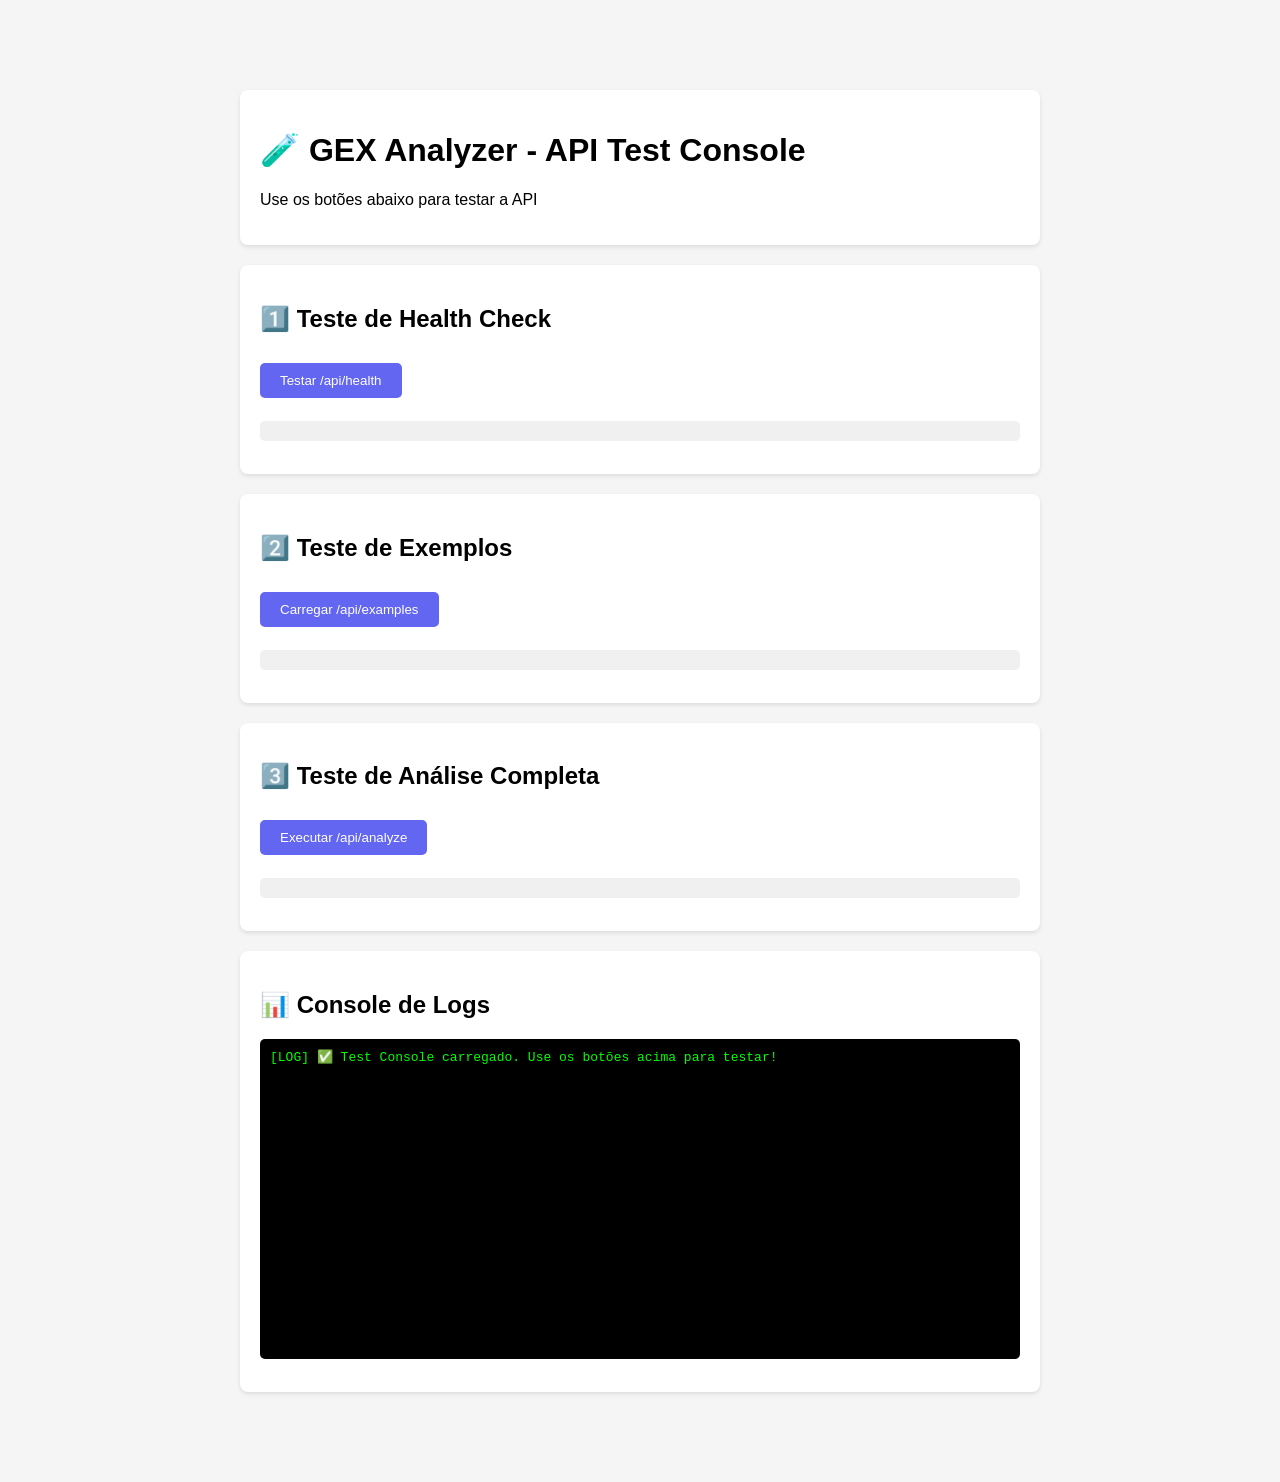
<file: test_api.html>
<!DOCTYPE html>
<html>
<head>
    <title>GEX Analyzer - API Test</title>
    <style>
        body {
            font-family: Arial, sans-serif;
            max-width: 800px;
            margin: 50px auto;
            padding: 20px;
            background: #f5f5f5;
        }
        .box {
            background: white;
            padding: 20px;
            margin: 20px 0;
            border-radius: 8px;
            box-shadow: 0 2px 4px rgba(0,0,0,0.1);
        }
        button {
            background: #6366f1;
            color: white;
            border: none;
            padding: 10px 20px;
            border-radius: 5px;
            cursor: pointer;
            margin: 10px 5px 10px 0;
        }
        button:hover {
            background: #4f46e5;
        }
        pre {
            background: #f0f0f0;
            padding: 10px;
            border-radius: 5px;
            overflow-x: auto;
        }
        .success {
            color: #10b981;
        }
        .error {
            color: #ef4444;
        }
        .info {
            color: #0ea5e9;
        }
    </style>
</head>
<body>
    <div class="box">
        <h1>🧪 GEX Analyzer - API Test Console</h1>
        <p>Use os botões abaixo para testar a API</p>
    </div>

    <div class="box">
        <h2>1️⃣ Teste de Health Check</h2>
        <button onclick="testHealth()">Testar /api/health</button>
        <pre id="health-result"></pre>
    </div>

    <div class="box">
        <h2>2️⃣ Teste de Exemplos</h2>
        <button onclick="testExamples()">Carregar /api/examples</button>
        <pre id="examples-result"></pre>
    </div>

    <div class="box">
        <h2>3️⃣ Teste de Análise Completa</h2>
        <button onclick="testAnalyze()">Executar /api/analyze</button>
        <pre id="analyze-result"></pre>
    </div>

    <div class="box">
        <h2>📊 Console de Logs</h2>
        <pre id="console-log" style="background: #000; color: #0f0; height: 300px; overflow-y: auto;"></pre>
    </div>

    <script>
        const logElement = document.getElementById('console-log');
        const originalLog = console.log;
        const originalError = console.error;

        console.log = function(...args) {
            originalLog(...args);
            const msg = args.map(a => typeof a === 'object' ? JSON.stringify(a, null, 2) : String(a)).join(' ');
            logElement.textContent += `[LOG] ${msg}\n`;
            logElement.scrollTop = logElement.scrollHeight;
        };

        console.error = function(...args) {
            originalError(...args);
            const msg = args.map(a => typeof a === 'object' ? JSON.stringify(a, null, 2) : String(a)).join(' ');
            logElement.textContent += `[ERROR] ${msg}\n`;
            logElement.scrollTop = logElement.scrollHeight;
        };

        async function testHealth() {
            console.log('📡 Testando /api/health...');
            try {
                const response = await fetch('/api/health');
                const data = await response.json();
                console.log('✅ Resposta:', data);
                document.getElementById('health-result').textContent = JSON.stringify(data, null, 2);
                document.getElementById('health-result').className = 'success';
            } catch (error) {
                console.error('❌ Erro:', error.message);
                document.getElementById('health-result').textContent = `Erro: ${error.message}`;
                document.getElementById('health-result').className = 'error';
            }
        }

        async function testExamples() {
            console.log('📡 Testando /api/examples...');
            try {
                const response = await fetch('/api/examples');
                const data = await response.json();
                console.log('✅ Exemplos recebidos:', data.length, 'cenários');
                document.getElementById('examples-result').textContent = JSON.stringify(data, null, 2).substring(0, 500) + '...';
                document.getElementById('examples-result').className = 'success';
            } catch (error) {
                console.error('❌ Erro:', error.message);
                document.getElementById('examples-result').textContent = `Erro: ${error.message}`;
                document.getElementById('examples-result').className = 'error';
            }
        }

        async function testAnalyze() {
            console.log('📡 Testando /api/analyze...');
            try {
                const testData = {
                    current_price: 100.0,
                    expiration_date: '2024-02-16',
                    options: [
                        { ticker: 'SPY', tipo: 'CALL', strike: 100.0, gamma: 0.28, oi: 12000 },
                        { ticker: 'SPY', tipo: 'PUT', strike: 100.0, gamma: 0.15, oi: 4000 }
                    ]
                };
                
                console.log('📤 Enviando dados:', testData);
                
                const response = await fetch('/api/analyze', {
                    method: 'POST',
                    headers: { 'Content-Type': 'application/json' },
                    body: JSON.stringify(testData)
                });
                
                const data = await response.json();
                console.log('✅ Análise completada:', data);
                document.getElementById('analyze-result').textContent = JSON.stringify(data, null, 2).substring(0, 500) + '...';
                document.getElementById('analyze-result').className = 'success';
            } catch (error) {
                console.error('❌ Erro:', error.message);
                document.getElementById('analyze-result').textContent = `Erro: ${error.message}`;
                document.getElementById('analyze-result').className = 'error';
            }
        }

        console.log('✅ Test Console carregado. Use os botões acima para testar!');
    </script>
</body>
</html>
</file>
